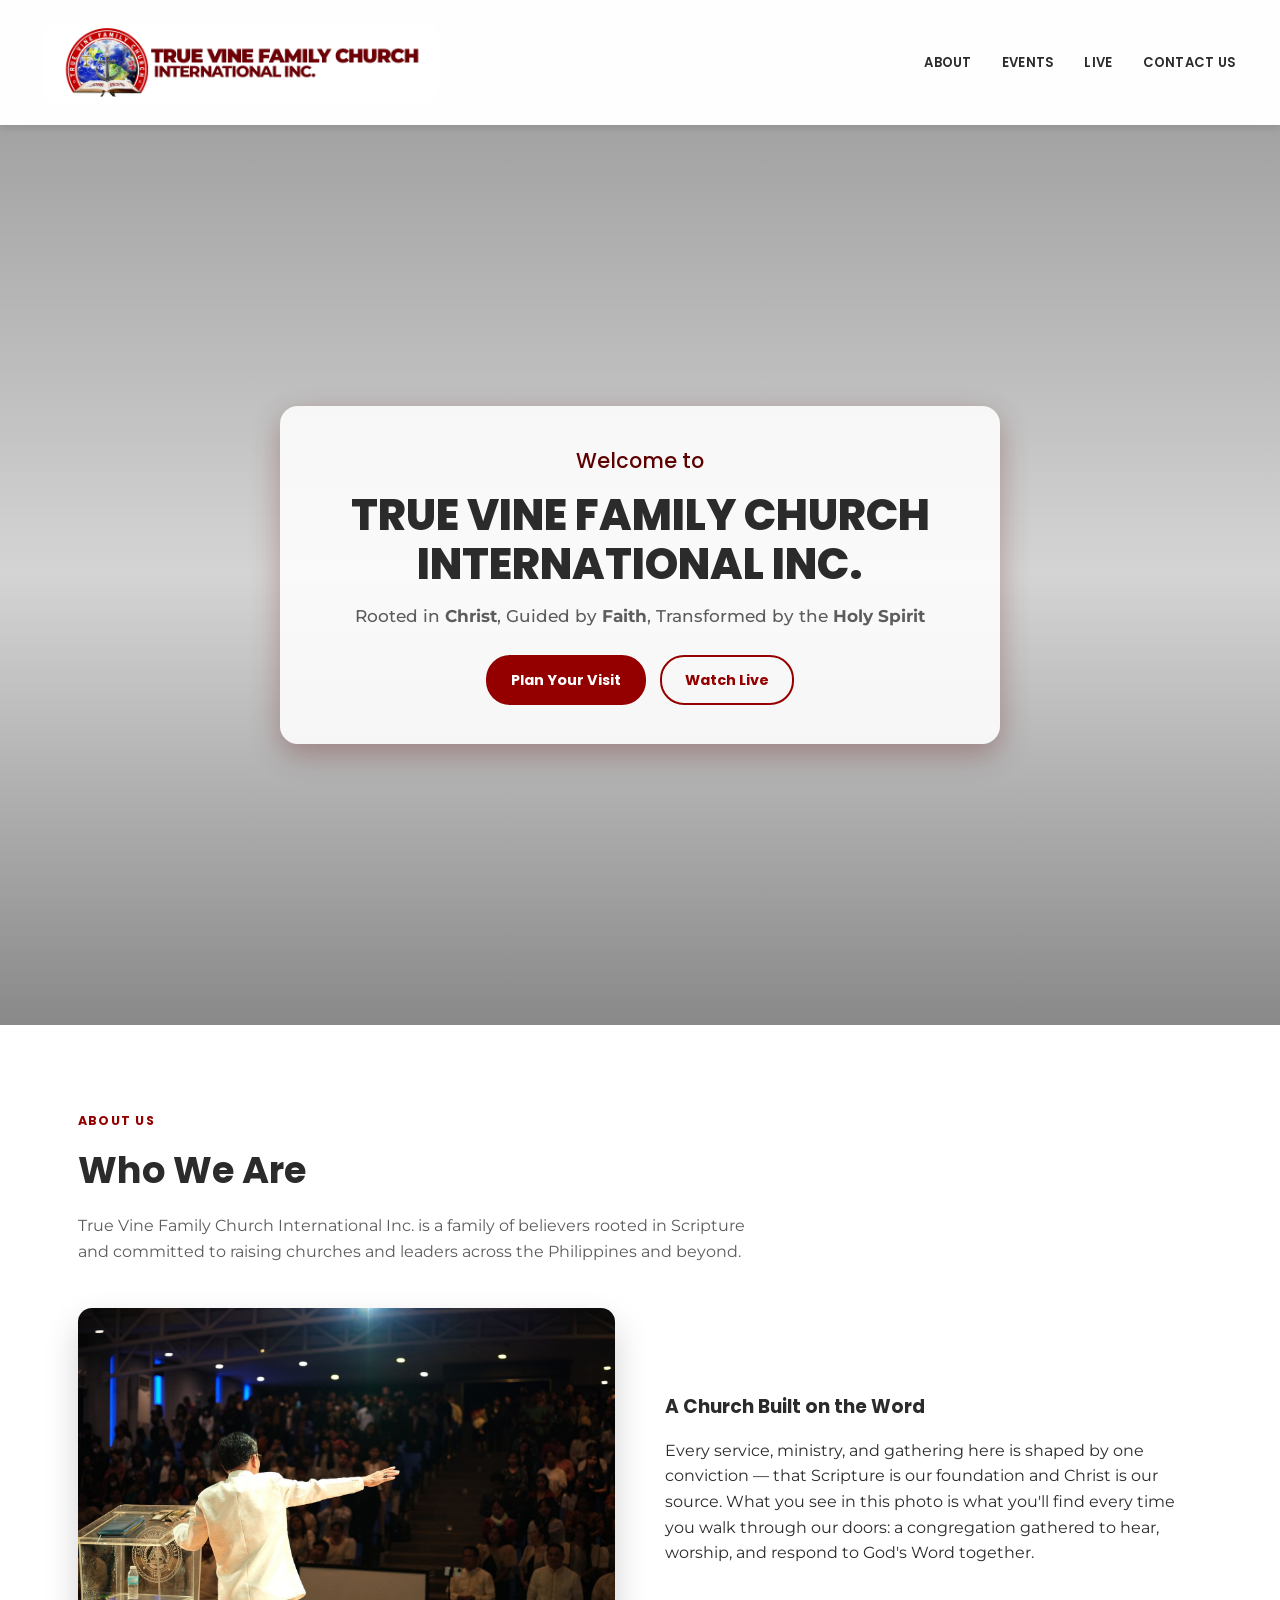
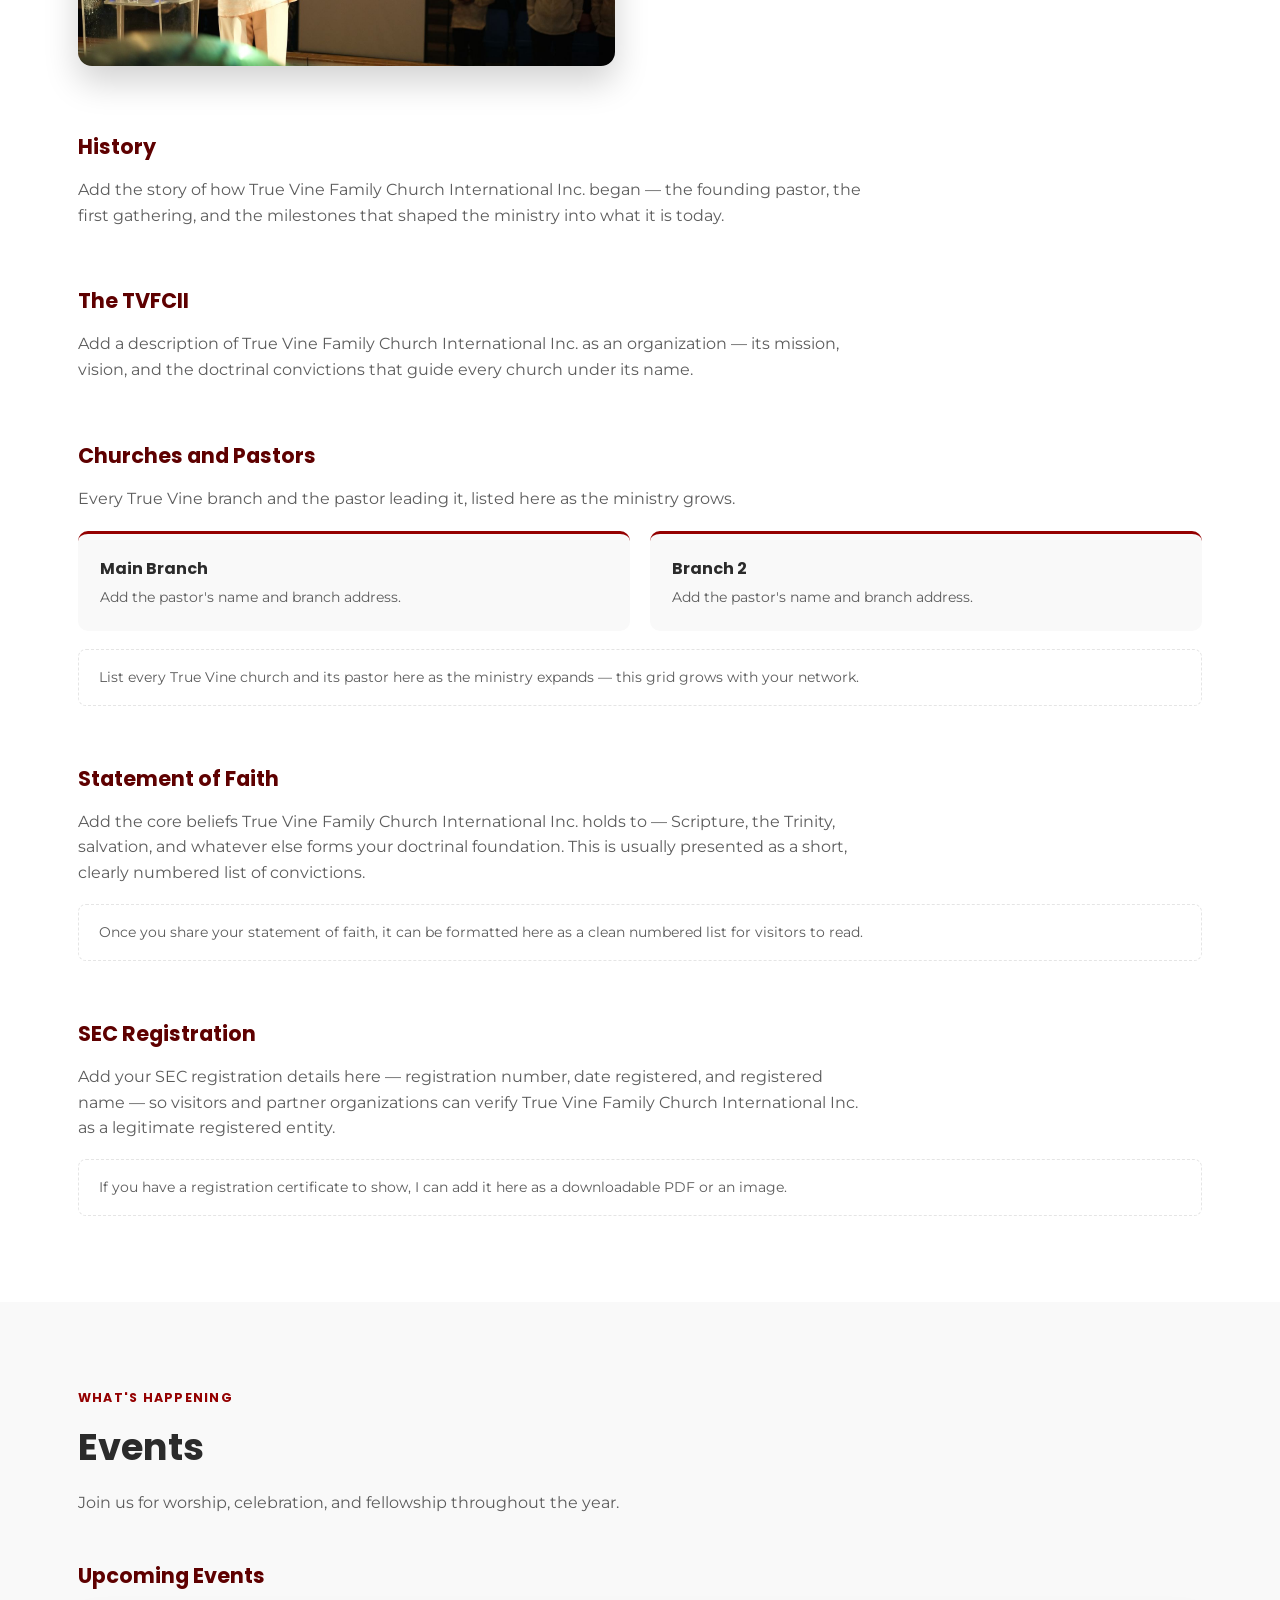
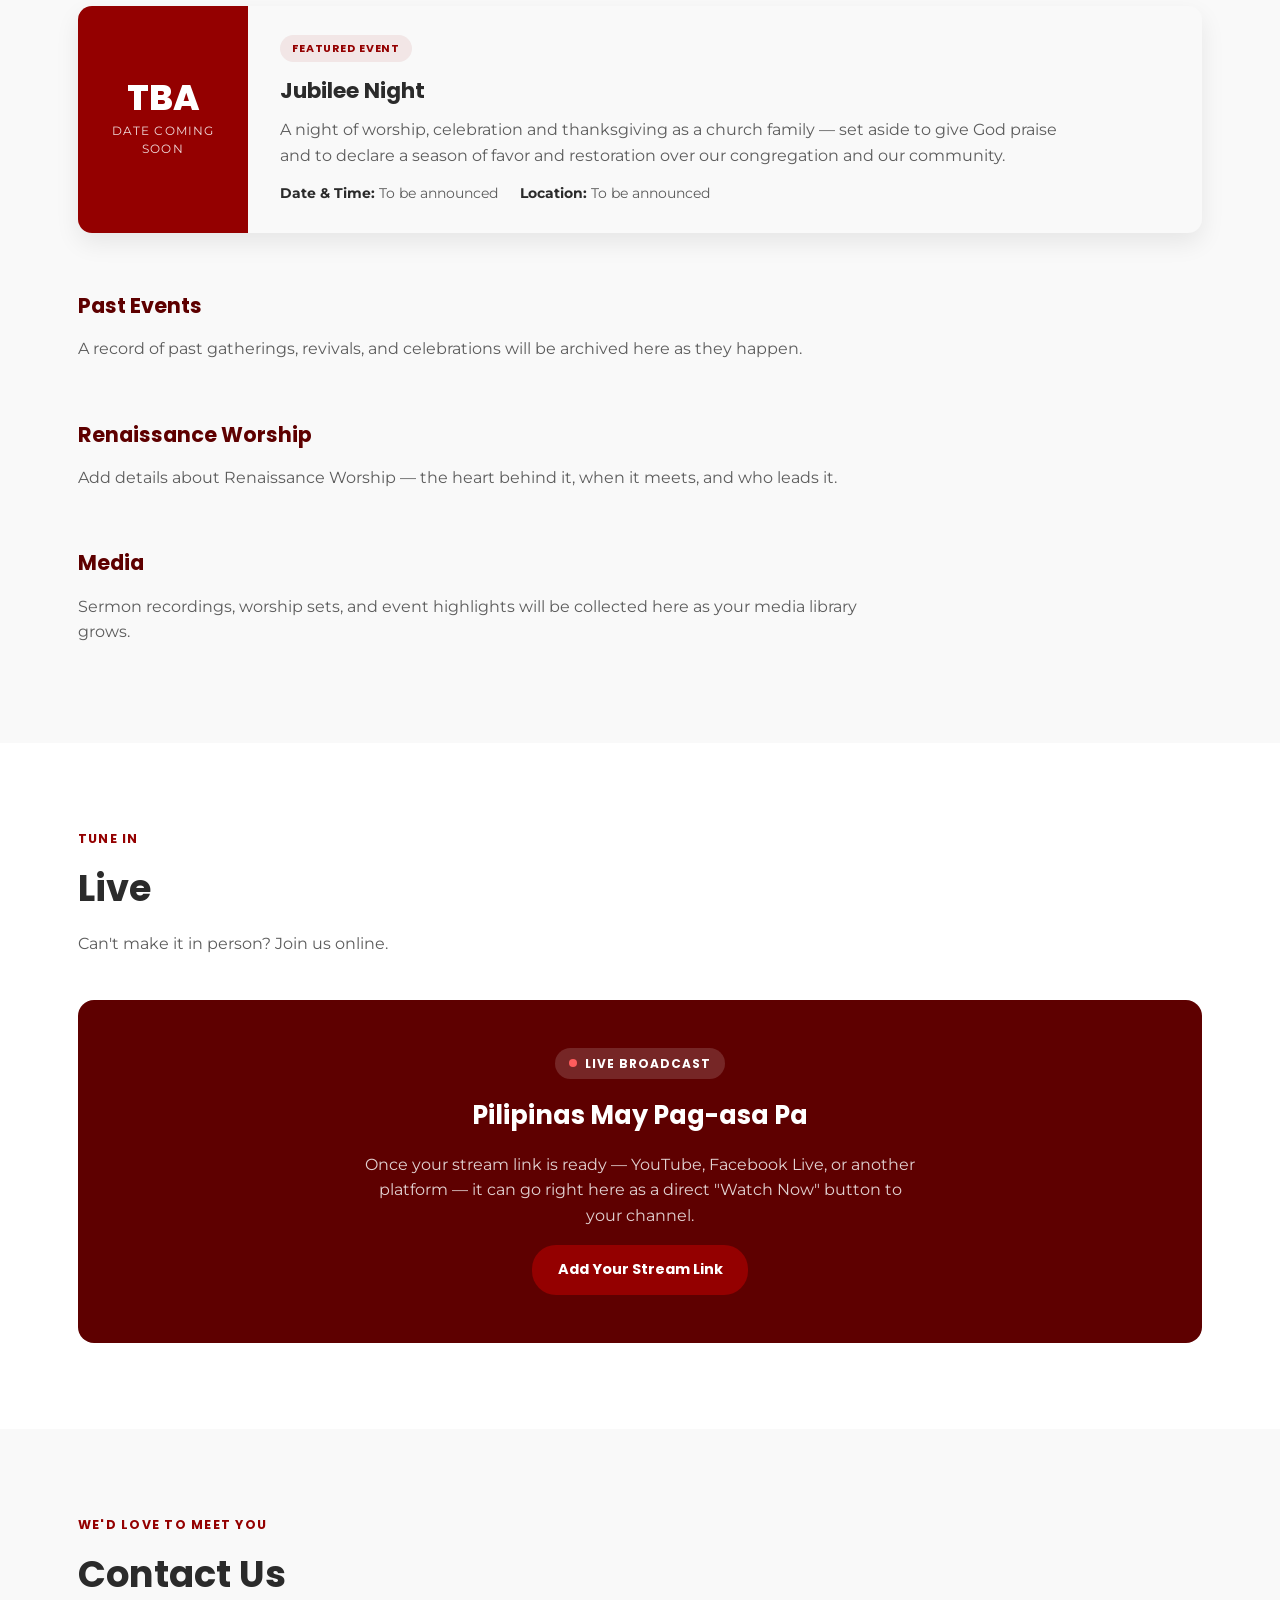
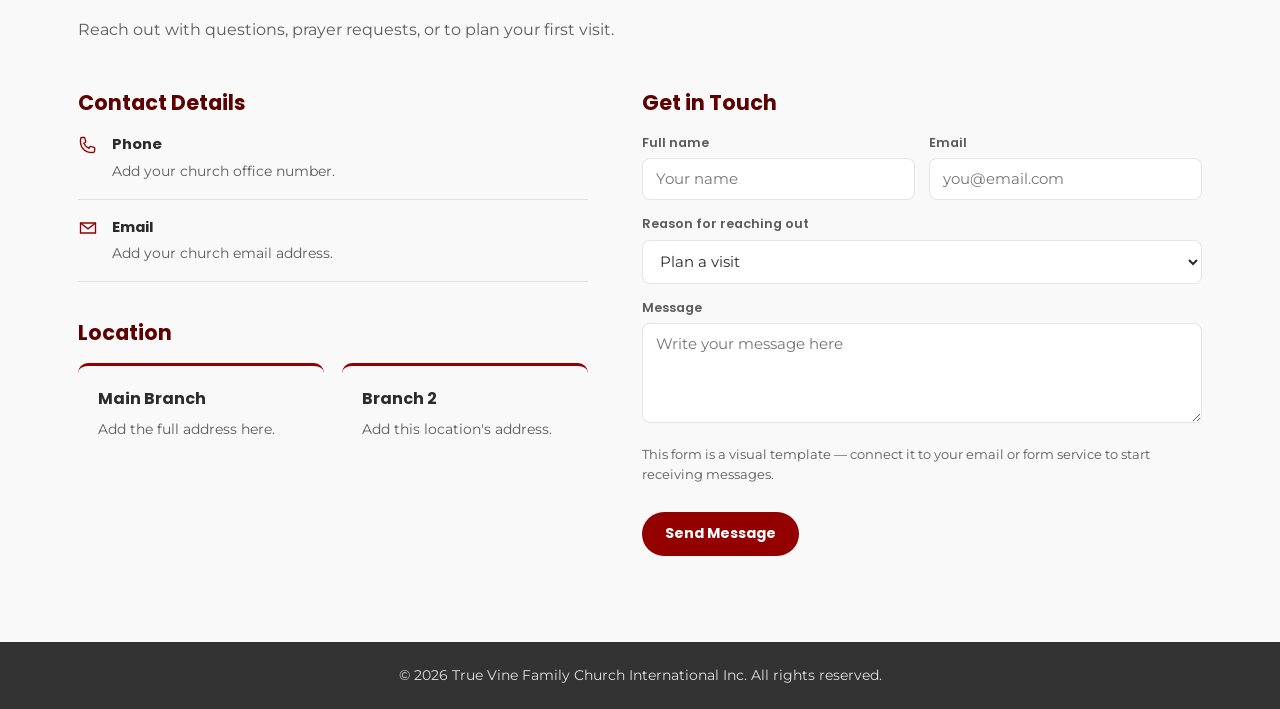
<file: index.html>
<!DOCTYPE html>
<html lang="en" data-theme="light">
<head>
<meta charset="UTF-8">
<meta name="viewport" content="width=device-width, initial-scale=1, viewport-fit=cover">
<title>True Vine Family Church International Inc.</title>
<link rel="preconnect" href="https://fonts.googleapis.com">
<link rel="preconnect" href="https://fonts.gstatic.com" crossorigin>
<link href="https://fonts.googleapis.com/css2?family=Poppins:wght@500;600;700;800&family=Montserrat:wght@400;500;600;700&display=swap" rel="stylesheet">
<link rel="stylesheet" href="styles.css">
</head>
<body>

<header class="header" id="siteHeader">
  <a href="#home" class="logo-container">
    <img src="logo.png" alt="True Vine Family Church International Inc. logo" class="logo">
  </a>

  <div class="hamburger-btn" id="hamburger-btn" role="button" aria-label="Toggle menu" aria-expanded="false" tabindex="0">
    <div class="bar"></div>
    <div class="bar"></div>
    <div class="bar"></div>
  </div>

  <nav id="nav-menu">
    <ul class="nav-links">
      <li class="nav-item">
        <a href="#about">ABOUT</a>
        <div class="info-box">
          <ul>
            <li><a href="#history">History</a></li>
            <li><a href="#tvfcii">The TVFCII</a></li>
            <li><a href="#pastors">Churches and Pastors</a></li>
            <li><a href="#statement-of-faith">Statement of Faith</a></li>
            <li><a href="#sec-registration">SEC Registration</a></li>
          </ul>
        </div>
      </li>
      <li class="nav-item">
        <a href="#events">EVENTS</a>
        <div class="info-box">
          <ul>
            <li><a href="#upcoming">Upcoming Events</a></li>
            <li><a href="#past">Past Events</a></li>
            <li><a href="#renaissance">Renaissance Worship</a></li>
            <li><a href="#media">Media</a></li>
          </ul>
        </div>
      </li>
      <li class="nav-item">
        <a href="#live">LIVE</a>
        <div class="info-box">
          <ul>
            <li><a href="#live">Pilipinas May Pag-asa Pa</a></li>
          </ul>
        </div>
      </li>
      <li class="nav-item">
        <a href="#contact">CONTACT US</a>
        <div class="info-box">
          <ul>
            <li><a href="#contact-details">Contact Details</a></li>
            <li><a href="#location">Location</a></li>
            <li><a href="#get-in-touch">Get in Touch</a></li>
          </ul>
        </div>
      </li>
    </ul>
  </nav>
</header>

<div id="overlay"></div>

<main>

  <section id="home">
    <div class="hero">
      <video class="hero-video" autoplay muted loop playsinline>
        <source src="Video1Intro.mp4" type="video/mp4">
        Your browser does not support the video tag.
      </video>
      <div class="hero-content">
        <h2>Welcome to</h2>
        <h1>TRUE VINE FAMILY CHURCH INTERNATIONAL INC.</h1>
        <p class="tagline">Rooted in <strong>Christ</strong>, Guided by <strong>Faith</strong>, Transformed by the <strong>Holy Spirit</strong></p>
        <div class="hero-actions">
          <a href="#contact" class="btn btn-maroon">Plan Your Visit</a>
          <a href="#live" class="btn btn-ghost">Watch Live</a>
        </div>
      </div>
    </div>
  </section>

  <section class="page-section" id="about">
    <div class="wrap">
      <div class="section-head">
        <span class="kicker">About Us</span>
        <h2>Who We Are</h2>
        <p>True Vine Family Church International Inc. is a family of believers rooted in Scripture and committed to raising churches and leaders across the Philippines and beyond.</p>
      </div>

      <div class="about-intro">
        <img src="church-hero.jpg" alt="Pastor preaching to the congregation at True Vine Family Church">
        <div>
          <h3 style="margin-bottom:10px;">A Church Built on the Word</h3>
          <p>Every service, ministry, and gathering here is shaped by one conviction — that Scripture is our foundation and Christ is our source. What you see in this photo is what you'll find every time you walk through our doors: a congregation gathered to hear, worship, and respond to God's Word together.</p>
        </div>
      </div>

      <div class="sub-block" id="history">
        <h3>History</h3>
        <p>Add the story of how True Vine Family Church International Inc. began — the founding pastor, the first gathering, and the milestones that shaped the ministry into what it is today.</p>
      </div>

      <div class="sub-block" id="tvfcii">
        <h3>The TVFCII</h3>
        <p>Add a description of True Vine Family Church International Inc. as an organization — its mission, vision, and the doctrinal convictions that guide every church under its name.</p>
      </div>

      <div class="sub-block" id="pastors">
        <h3>Churches and Pastors</h3>
        <p>Every True Vine branch and the pastor leading it, listed here as the ministry grows.</p>
        <div class="pastor-grid">
          <div class="pastor-card">
            <h4>Main Branch</h4>
            <p>Add the pastor's name and branch address.</p>
          </div>
          <div class="pastor-card">
            <h4>Branch 2</h4>
            <p>Add the pastor's name and branch address.</p>
          </div>
        </div>
        <div class="empty-note">List every True Vine church and its pastor here as the ministry expands — this grid grows with your network.</div>
      </div>

      <div class="sub-block" id="statement-of-faith">
        <h3>Statement of Faith</h3>
        <p>Add the core beliefs True Vine Family Church International Inc. holds to — Scripture, the Trinity, salvation, and whatever else forms your doctrinal foundation. This is usually presented as a short, clearly numbered list of convictions.</p>
        <div class="empty-note">Once you share your statement of faith, it can be formatted here as a clean numbered list for visitors to read.</div>
      </div>

      <div class="sub-block" id="sec-registration">
        <h3>SEC Registration</h3>
        <p>Add your SEC registration details here — registration number, date registered, and registered name — so visitors and partner organizations can verify True Vine Family Church International Inc. as a legitimate registered entity.</p>
        <div class="empty-note">If you have a registration certificate to show, I can add it here as a downloadable PDF or an image.</div>
      </div>
    </div>
  </section>

  <section class="page-section" id="events">
    <div class="wrap">
      <div class="section-head">
        <span class="kicker">What's Happening</span>
        <h2>Events</h2>
        <p>Join us for worship, celebration, and fellowship throughout the year.</p>
      </div>

      <div class="sub-block" id="upcoming">
        <h3>Upcoming Events</h3>
        <div class="event-feature">
          <div class="event-date">
            <span class="day">TBA</span>
            <span class="month">Date coming soon</span>
          </div>
          <div class="event-body">
            <span class="event-tag">Featured Event</span>
            <h3>Jubilee Night</h3>
            <p>A night of worship, celebration and thanksgiving as a church family — set aside to give God praise and to declare a season of favor and restoration over our congregation and our community.</p>
            <div class="event-meta">
              <span><strong>Date &amp; Time:</strong> To be announced</span>
              <span><strong>Location:</strong> To be announced</span>
            </div>
          </div>
        </div>
      </div>

      <div class="sub-block" id="past">
        <h3>Past Events</h3>
        <p>A record of past gatherings, revivals, and celebrations will be archived here as they happen.</p>
      </div>

      <div class="sub-block" id="renaissance">
        <h3>Renaissance Worship</h3>
        <p>Add details about Renaissance Worship — the heart behind it, when it meets, and who leads it.</p>
      </div>

      <div class="sub-block" id="media">
        <h3>Media</h3>
        <p>Sermon recordings, worship sets, and event highlights will be collected here as your media library grows.</p>
      </div>
    </div>
  </section>

  <section class="page-section" id="live">
    <div class="wrap">
      <div class="section-head">
        <span class="kicker">Tune In</span>
        <h2>Live</h2>
        <p>Can't make it in person? Join us online.</p>
      </div>
      <div class="live-card">
        <span class="live-badge"><span class="live-dot"></span>Live Broadcast</span>
        <h3>Pilipinas May Pag-asa Pa</h3>
        <p>Once your stream link is ready — YouTube, Facebook Live, or another platform — it can go right here as a direct "Watch Now" button to your channel.</p>
        <a href="#contact" class="btn btn-maroon">Add Your Stream Link</a>
      </div>
    </div>
  </section>

  <section class="page-section" id="contact">
    <div class="wrap">
      <div class="section-head">
        <span class="kicker">We'd Love to Meet You</span>
        <h2>Contact Us</h2>
        <p>Reach out with questions, prayer requests, or to plan your first visit.</p>
      </div>

      <div class="contact-grid">
        <div>
          <div class="sub-block" id="contact-details" style="margin-bottom:34px;">
            <h3>Contact Details</h3>
            <ul class="contact-list">
              <li>
                <svg viewBox="0 0 24 24" fill="none" stroke="currentColor" stroke-width="1.6"><path d="M3 5a2 2 0 0 1 2-2h2.28a1 1 0 0 1 .97.76l1.02 4.1a1 1 0 0 1-.55 1.13l-1.7.85a12 12 0 0 0 6.14 6.14l.85-1.7a1 1 0 0 1 1.13-.55l4.1 1.02a1 1 0 0 1 .76.97V19a2 2 0 0 1-2 2h-1C8.61 21 3 15.4 3 8.5V5Z"/></svg>
                <div><h5>Phone</h5><p>Add your church office number.</p></div>
              </li>
              <li>
                <svg viewBox="0 0 24 24" fill="none" stroke="currentColor" stroke-width="1.6"><path d="M3 6h18v12H3V6Z"/><path d="m3 6 9 7 9-7"/></svg>
                <div><h5>Email</h5><p>Add your church email address.</p></div>
              </li>
            </ul>
          </div>

          <div class="sub-block" id="location">
            <h3>Location</h3>
            <div class="branch-cards">
              <div class="branch-place">
                <h4>Main Branch</h4>
                <p>Add the full address here.</p>
              </div>
              <div class="branch-place">
                <h4>Branch 2</h4>
                <p>Add this location's address.</p>
              </div>
            </div>
          </div>
        </div>

        <div class="sub-block" id="get-in-touch" style="margin:0;">
          <h3>Get in Touch</h3>
          <form class="contact-form" onsubmit="return false;">
            <div class="form-row">
              <div class="field">
                <label for="name">Full name</label>
                <input id="name" type="text" placeholder="Your name">
              </div>
              <div class="field">
                <label for="email">Email</label>
                <input id="email" type="email" placeholder="you@email.com">
              </div>
            </div>
            <div class="field">
              <label for="subject">Reason for reaching out</label>
              <select id="subject">
                <option>Plan a visit</option>
                <option>Prayer request</option>
                <option>Ministry inquiry</option>
                <option>Other</option>
              </select>
            </div>
            <div class="field">
              <label for="message">Message</label>
              <textarea id="message" placeholder="Write your message here"></textarea>
            </div>
            <p class="form-note">This form is a visual template — connect it to your email or form service to start receiving messages.</p>
            <button type="submit" class="btn btn-maroon" style="justify-self:start;border:none;cursor:pointer;">Send Message</button>
          </form>
        </div>
      </div>
    </div>
  </section>

</main>

<footer>
  <p>&copy; <span id="year"></span> True Vine Family Church International Inc. All rights reserved.</p>
</footer>

<script defer src="script.js"></script>
</body>
</html>
</file>
<file: styles.css>
:root{
    box-sizing:border-box;
    --maroon:#940000;
    --maroon-deep:#5e0000;
    --ink:#2b2b2b;
    --ink-soft:#5c5c5c;
    --bg:#f9f9f9;
    --white:#ffffff;
    --line:rgba(0,0,0,0.1);
  }
  *{box-sizing:border-box;}
  html{scroll-behavior:smooth;scroll-padding-top:110px;}
  body{
    margin:0;font-family:'Montserrat',ui-sans-serif,system-ui,sans-serif;
    background:var(--bg);color:var(--ink);line-height:1.6;-webkit-font-smoothing:antialiased;
  }
  h1,h2,h3,h4{font-family:'Poppins',ui-sans-serif,system-ui,sans-serif;margin:0;color:var(--ink);}
  img{max-width:100%;display:block;}
  a{color:inherit;}
  .wrap{max-width:1180px;margin:0 auto;padding:0 28px;}
  @media (prefers-reduced-motion: reduce){ html{scroll-behavior:auto;} *{animation:none !important;transition:none !important;} }
  a:focus-visible, button:focus-visible, input:focus-visible, textarea:focus-visible{outline:2px solid var(--maroon);outline-offset:3px;}

  /* ---------- HEADER ---------- */
  .header{
    display:flex;justify-content:space-between;align-items:center;
    padding:1em 2em;padding-top:calc(1em + env(safe-area-inset-top,0px));
    box-shadow:0 4px 6px rgba(0,0,0,0.08);
    position:sticky;top:0;z-index:1000;
    transition:all 0.3s ease-out;
  }
  /* backdrop-filter lives on this pseudo-element rather than .header itself —
     on some browsers a filter/backdrop-filter on an element turns it into the
     containing block for its position:fixed descendants (our mobile nav panel),
     which made the nav panel size itself to the header's height instead of the
     full screen. Isolating the blur here keeps the look without that side effect. */
  .header::before{
    content:"";position:absolute;inset:0;z-index:-1;
    background-color:rgba(255,255,255,0.85);
    backdrop-filter:blur(10px);-webkit-backdrop-filter:blur(10px);
  }
  .header.shrink{padding:0.6em 1.5em;}
  .logo-container{display:block;line-height:0;}
  .logo{max-width:420px;width:100%;height:auto;transition:max-width 0.3s ease-out;}
  .header.shrink .logo{max-width:260px;}

  .hamburger-btn{display:none;cursor:pointer;flex-direction:column;gap:0.3em;padding:6px;}
  .hamburger-btn .bar{width:28px;height:3px;background-color:var(--maroon);border-radius:5px;}

  nav ul.nav-links{
    display:flex;list-style:none;gap:0.4em;margin:0;padding:0;
    font-size:1.02rem;font-weight:600;white-space:nowrap;
  }
  .nav-item{position:relative;}
  nav ul.nav-links > li > a{
    position:relative;text-decoration:none;color:var(--ink);
    padding:0.5em 0.9em;border-radius:20px;display:inline-block;
    transition:background-color 0.25s ease,color 0.25s ease;
    font-family:'Poppins',sans-serif;letter-spacing:0.02em;font-size:0.82rem;
  }
  nav ul.nav-links > li > a:hover{background-color:var(--maroon);color:#fff;}

  .info-box{
    display:none;position:absolute;top:100%;left:50%;transform:translateX(-50%);
    background-color:rgba(255,255,255,0.97);padding:0.8em;border-radius:10px;
    box-shadow:0 8px 20px rgba(0,0,0,0.16);z-index:10;min-width:200px;
  }
  .nav-item:hover .info-box, .nav-item:focus-within .info-box{display:block;}
  .info-box ul{padding:0;margin:0;list-style:none;}
  .info-box ul li a{
    text-decoration:none;color:var(--ink);display:block;padding:0.55em 0.8em;
    border-radius:6px;font-size:0.88rem;transition:background-color 0.2s ease,color 0.2s ease;
  }
  .info-box ul li a:hover{background-color:var(--maroon);color:#fff;}

  #overlay{position:fixed;inset:0;background:rgba(0,0,0,0.6);display:none;z-index:900;}
  #overlay.active{display:block;}

  @media (max-width:860px){
    .hamburger-btn{display:flex;}
    nav#nav-menu{position:fixed;top:0;right:0;height:100%;width:78%;max-width:320px;
      background:#fff;z-index:950;transform:translateX(100%);transition:transform 0.3s ease-out;
      padding-top:calc(90px + env(safe-area-inset-top,0px));box-shadow:-8px 0 24px rgba(0,0,0,0.15);
      overflow-y:auto;}
    nav#nav-menu.active{transform:translateX(0);}
    ul.nav-links{flex-direction:column;gap:0;padding:0 20px 30px;}
    nav ul.nav-links > li > a{display:block;border-radius:8px;padding:0.9em 1em;font-size:0.95rem;}
    .info-box{display:block;position:static;transform:none;box-shadow:none;background:var(--bg);margin:4px 0 10px;}
    .nav-item:hover .info-box{display:block;}
  }

  /* ---------- HERO ---------- */
  #home{position:relative;}
  .hero{position:relative;min-height:100vh;display:flex;align-items:center;justify-content:center;overflow:hidden;}
  .hero-video{position:absolute;inset:0;width:100%;height:100%;object-fit:cover;z-index:0;}
  .hero::after{content:"";position:absolute;inset:0;background:linear-gradient(180deg, rgba(0,0,0,0.35) 0%, rgba(0,0,0,0.15) 50%, rgba(0,0,0,0.45) 100%);z-index:1;}
  .hero-content{
    position:relative;z-index:2;background:rgba(255,255,255,0.88);
    padding:2.4em 2.6em;color:var(--ink);border-radius:18px;
    box-shadow:0 10px 30px rgba(94,0,0,0.3);
    max-width:720px;margin:0 24px;text-align:center;
  }
  .hero-content h2{font-size:1.3rem;font-weight:500;margin:0;color:var(--maroon-deep);}
  .hero-content h1{font-size:clamp(1.8rem,4vw,2.7rem);font-weight:800;margin:0.3em 0;line-height:1.15;}
  .hero-content .tagline{font-size:1.05rem;color:var(--ink-soft);margin-top:0.6em;font-weight:500;}
  .hero-actions{margin-top:1.6em;display:flex;gap:14px;justify-content:center;flex-wrap:wrap;}
  .btn{display:inline-block;text-decoration:none;padding:0.8em 1.6em;border-radius:24px;font-weight:700;font-size:0.9rem;font-family:'Poppins',sans-serif;border:2px solid transparent;cursor:pointer;}
  .btn-maroon{background:var(--maroon);color:#fff;}
  .btn-maroon:hover{background:var(--maroon-deep);}
  .btn-ghost{background:transparent;color:var(--maroon);border-color:var(--maroon);}
  .btn-ghost:hover{background:var(--maroon);color:#fff;}

  /* ---------- SHARED SECTION STYLES ---------- */
  main{padding:0;}
  section.page-section{padding:86px 0;}
  section.page-section:nth-of-type(even){background:var(--white);}
  .section-head{max-width:680px;margin-bottom:44px;}
  .section-head .kicker{color:var(--maroon);font-family:'Poppins',sans-serif;font-weight:700;font-size:0.78rem;letter-spacing:0.1em;text-transform:uppercase;margin-bottom:10px;display:block;}
  .section-head h2{font-size:clamp(1.7rem,3vw,2.3rem);font-weight:700;}
  .section-head p{color:var(--ink-soft);margin-top:12px;font-size:1.02rem;}
  .sub-block{margin-bottom:56px;scroll-margin-top:110px;}
  .sub-block:last-child{margin-bottom:0;}
  .sub-block h3{font-size:1.3rem;font-weight:700;margin-bottom:14px;color:var(--maroon-deep);}
  .sub-block p{color:var(--ink-soft);margin:0 0 12px;max-width:72ch;}

  /* ---------- ABOUT ---------- */
  .about-intro{display:grid;grid-template-columns:1fr 1fr;gap:50px;align-items:center;margin-bottom:64px;}
  .about-intro img{border-radius:14px;box-shadow:0 16px 34px rgba(0,0,0,0.18);}
  @media (max-width:840px){.about-intro{grid-template-columns:1fr;}}

  .pastor-grid{display:grid;grid-template-columns:repeat(auto-fit,minmax(220px,1fr));gap:20px;margin-top:20px;}
  .pastor-card{background:var(--bg);border-radius:10px;padding:22px;border-top:3px solid var(--maroon);}
  .pastor-card h4{font-size:1rem;margin-bottom:4px;}
  .pastor-card p{margin:0;color:var(--ink-soft);font-size:0.88rem;}
  .empty-note{margin-top:18px;padding:16px 20px;border:1px dashed var(--line);border-radius:8px;color:var(--ink-soft);font-size:0.9rem;background:var(--white);}

  /* ---------- EVENTS ---------- */
  .event-feature{display:grid;grid-template-columns:170px 1fr;background:var(--bg);border-radius:14px;overflow:hidden;box-shadow:0 10px 24px rgba(0,0,0,0.08);}
  .event-date{background:var(--maroon);color:#fff;display:flex;flex-direction:column;align-items:center;justify-content:center;padding:24px;text-align:center;}
  .event-date .day{font-family:'Poppins',sans-serif;font-size:2.2rem;font-weight:800;line-height:1;}
  .event-date .month{text-transform:uppercase;font-size:0.72rem;letter-spacing:0.1em;margin-top:6px;opacity:0.85;}
  .event-body{padding:28px 32px;}
  .event-tag{display:inline-block;font-size:0.68rem;font-weight:700;letter-spacing:0.08em;color:var(--maroon);background:rgba(148,0,0,0.08);padding:5px 12px;border-radius:20px;margin-bottom:12px;text-transform:uppercase;font-family:'Poppins',sans-serif;}
  .event-body h3{font-size:1.35rem;margin-bottom:8px;color:var(--ink);}
  .event-body p{color:var(--ink-soft);margin:0 0 14px;}
  .event-meta{display:flex;gap:22px;flex-wrap:wrap;font-size:0.88rem;color:var(--ink-soft);}
  .event-meta strong{color:var(--ink);}
  @media (max-width:600px){.event-feature{grid-template-columns:1fr;}.event-date{flex-direction:row;gap:10px;}}

  /* ---------- LIVE ---------- */
  .live-card{
    background:var(--maroon-deep);color:#fff;border-radius:16px;padding:48px 40px;
    display:flex;flex-direction:column;align-items:center;text-align:center;gap:16px;
  }
  .live-badge{display:inline-flex;align-items:center;gap:8px;background:rgba(255,255,255,0.15);padding:6px 14px;border-radius:20px;font-size:0.75rem;font-weight:700;letter-spacing:0.08em;text-transform:uppercase;font-family:'Poppins',sans-serif;}
  .live-dot{width:8px;height:8px;border-radius:50%;background:#ff5c5c;}
  .live-card h3{color:#fff;font-size:1.6rem;}
  .live-card p{color:rgba(255,255,255,0.82);max-width:50ch;margin:0;}

  /* ---------- CONTACT ---------- */
  .contact-grid{display:grid;grid-template-columns:1fr 1.1fr;gap:54px;}
  .contact-list{list-style:none;margin:0;padding:0;}
  .contact-list li{display:flex;gap:14px;padding:16px 0;border-bottom:1px solid var(--line);}
  .contact-list li:first-child{padding-top:0;}
  .contact-list svg{width:20px;height:20px;flex-shrink:0;color:var(--maroon);margin-top:2px;}
  .contact-list h5{margin:0 0 3px;font-family:'Poppins',sans-serif;font-weight:700;font-size:0.92rem;}
  .contact-list p{margin:0;color:var(--ink-soft);font-size:0.9rem;}

  .branch-cards{display:grid;grid-template-columns:repeat(auto-fit,minmax(240px,1fr));gap:18px;margin-top:10px;}
  .branch-place{background:var(--bg);border-radius:10px;padding:20px;border-top:3px solid var(--maroon);}
  .branch-place h4{font-size:1rem;margin-bottom:6px;}
  .branch-place p{margin:0 0 4px;color:var(--ink-soft);font-size:0.88rem;}

  form.contact-form{display:grid;gap:14px;}
  .form-row{display:grid;grid-template-columns:1fr 1fr;gap:14px;}
  .field label{display:block;font-size:0.8rem;font-weight:600;color:var(--ink-soft);margin-bottom:5px;font-family:'Poppins',sans-serif;}
  .field input,.field textarea,.field select{
    width:100%;padding:11px 13px;border:1px solid var(--line);border-radius:8px;
    font-family:inherit;font-size:0.92rem;background:var(--white);color:var(--ink);
  }
  .field textarea{resize:vertical;min-height:100px;}
  .form-note{font-size:0.8rem;color:var(--ink-soft);margin-top:-2px;}
  @media (max-width:780px){.contact-grid{grid-template-columns:1fr;}.form-row{grid-template-columns:1fr;}}

  /* ---------- FOOTER ---------- */
  footer{
    text-align:center;background-color:#333;color:#fff;padding:1.4em 0;
    padding-bottom:calc(1.4em + env(safe-area-inset-bottom,0px));
  }
  footer p{margin:0;font-size:0.88rem;color:rgba(255,255,255,0.85);}
</file>
